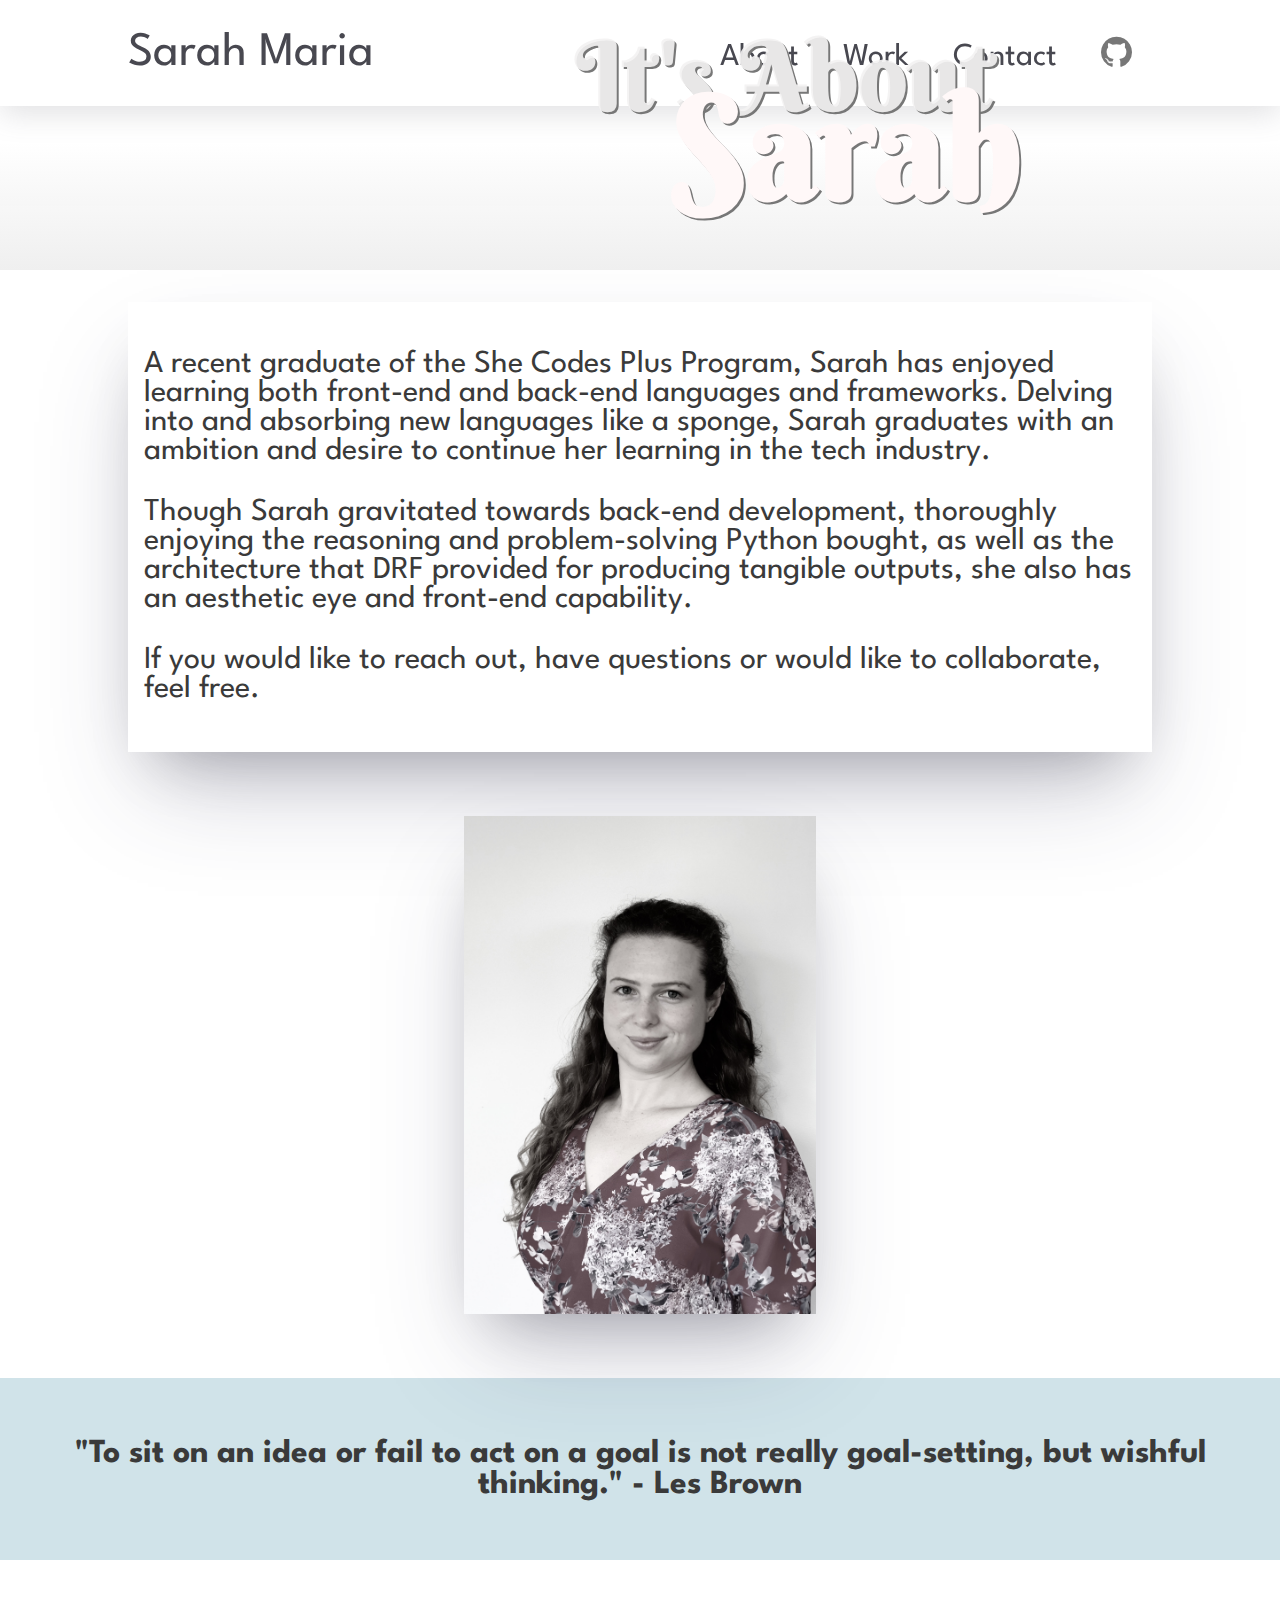
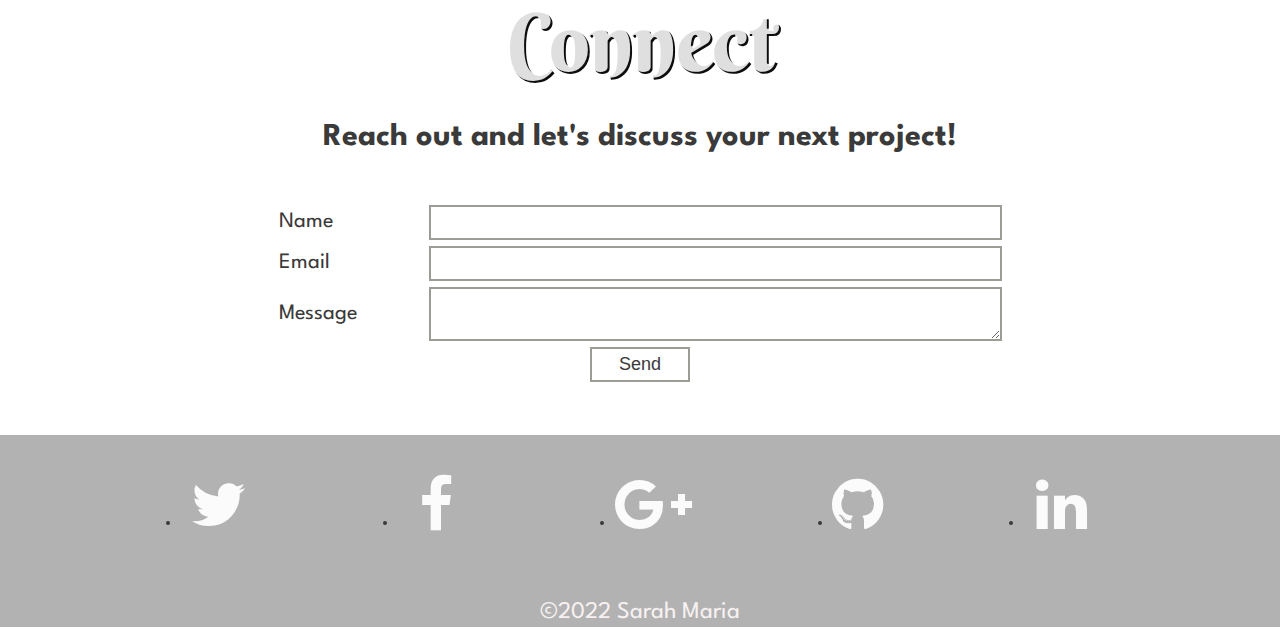
<file: about.html>
<!DOCTYPE html>
<html lang="en">

<head>
    <meta charset="UTF-8">
    <meta http-equiv="X-UA-Compatible" content="IE=edge">
    <meta name="viewport" content="width=device-width, initial-scale=1.0">
    <meta name="Sarah Maria" contact="She Codes">
    <link rel="stylesheet" href="styles.css">
    <link rel="stylesheet" href="https://cdnjs.cloudflare.com/ajax/libs/font-awesome/4.7.0/css/font-awesome.min.css">
    <title>Sarah Maria Portfolio Website</title>
</head>

<body>
    <header>
        <a href="index.html" class="navbar-brand">Sarah Maria</a>
        <nav>
            <ul class="nav_links">
                <li><a href="about.html">About</a></li>
                <li> <a href="./index.html#Work">Work</a></li>
                <li> <a href="#Contact">Contact</a></li>
                <li><a id="github-favicon" href="https://github.com/sarahmaria398" target="_blank" class="fa fa-github">
                    </a></li>
            </ul>
        </nav>
    </header>

    <main>
        <section>
            <div class="about-image">
                <h1 class="its-about">It's About</h1>
                <h1 class="sarah-about">Sarah</h1>
            </div>
        </section>

        <section>
            <div class="about-section">
                <div id="about-me">
                    <p>A recent graduate of the She Codes Plus Program, Sarah has enjoyed learning both front-end and
                        back-end
                        languages and frameworks. Delving into and
                        absorbing new
                        languages like a sponge,
                        Sarah graduates with an ambition and desire to continue her learning in the tech industry.
                    </p>
                    <p>
                        Though Sarah gravitated towards back-end development, thoroughly enjoying the reasoning and
                        problem-solving
                        Python bought, as well as the architecture that DRF provided for producing tangible
                        outputs,
                        she also has an aesthetic eye and
                        front-end capability.</p>
                    <p>
                        If you would like to reach out, have questions or would like to collaborate, feel free.
                    </p>
                </div>
                <img id="profile-picture" src="images/sarah-rotated.png" alt="Sarah Image">
            </div>
        </section>

        <section>
            <div id="lesbrown">
                <h2>"To sit on an idea or fail to act on a goal is not really goal-setting, but wishful thinking." - Les
                    Brown
                </h2>
            </div>
        </section>

        <section>
            <a id="Contact"></a>
            <h1 class="section-title">Connect</h1>
            <h1 class="sub-section-title">Reach out and let's discuss your next project!</h1>

            <form action="https://formspree.io/f/xzbojbvy" method="post">
                <div class="form-item">
                    <label for="name">Name</label>
                    <input type="text" id="name" name="name">

                </div>

                <div class="form-item">
                    <label for="mail">Email</label>
                    <input type="email" id="mail" name="email">
                </div>

                <div class="form-item">
                    <label for="message"> Message</label>
                    <textarea id="message" name="message"></textarea>
                </div>

                <div class="form-item">
                    <button type="submit">Send</button>
                </div>

            </form>
        </section>

    </main>


    <footer>
        <div class="footer-image">
            <div class="social">
                <ul class="social">
                    <li><a href="index.html"><i class="fa fa-twitter fa-fw" style="color:rgb(251, 251, 251)"></i></a>
                    </li>
                    <li><a href="index.html"><i class="fa fa-facebook fa-fw" style="color:rgb(251, 251, 251)"></i></a>
                    </li>
                    <li><a href="index.html"><i class="fa fa-google-plus fa-fw"
                                style="color:rgb(251, 251, 251)"></i></a></li>
                    <li><a href="https://github.com/sarahmaria398" target="_blank"><i class="fa fa-github"
                                style="color:rgb(251, 251, 251)"></i></a>
                    </li>
                    <li><a href="https://www.linkedin.com/in/sarah-h-davis-a9581b120/" target="_blank"><i
                                class="fa fa-linkedin fa-fw" style="color:rgb(251, 251, 251)"></i></a>
                    </li>
                </ul>
            </div>

            <div class="copyright">
                <p>&copy;2022 Sarah Maria</p>
            </div>
        </div>
    </footer>
</body>

</html>
</file>
<file: styles.css>
@import url('https://fonts.googleapis.com/css2?family=Berkshire+Swash&family=League+Spartan:wght@100&family=Open+Sans:wght@500&family=Quicksand:wght@300&family=Satisfy&display=swap');

* {
    box-sizing: border-box;
    color: rgb(58, 58, 58);
}

html {
    font-family: 'League Spartan', sans-serif;
    background-color: #fff;
}

body {
    margin: 0;
}

a {
    font-size: 2rem;
    color: rgb(72, 72, 80);
    text-decoration: none;
}

header {
    display: flex;
    justify-content: space-between;
    align-items: center;
    padding: 18px 10%;
    position: fixed;
    background-color: #fff;
    width: 100%;
    z-index: 25;
    box-shadow: rgba(100, 100, 111, 0.2) 0px 7px 29px 0px;
}

#github-favicon {
    font-size: 36px;
    color: #777;
}

.navbar-brand {
    cursor: pointer;
    font-size: 3rem;
}

.nav_links {
    list-style: none;
}

.nav_links li {
    display: inline-block;
    padding: 0px 20px;
}

.nav_links li a {
    transition: all 0.3s ease 0;
}


.nav_links li a:hover {
    color: rgb(128, 143, 201);
}

.hero-image {
    background-image: url(https://images.unsplash.com/photo-1508857236601-452e98fb122a?ixlib=rb-1.2.1&ixid=MnwxMjA3fDB8MHxwaG90by1wYWdlfHx8fGVufDB8fHx8&auto=format&fit=crop&w=2112&q=80);
    height: 750px;
    background-position: top;
    background-repeat: repeat;
    background-size: 100% 100%;
    position: relative;
    display: flex;
    justify-content: left;
    z-index: 50;
    width: 100%;
}

.hero-image:before {
    content: '';
    background-image: linear-gradient(to top, rgba(239, 239, 239, 255), rgba(239, 239, 239, 0));
    position: absolute;
    height: 8rem;
    right: 0;
    bottom: 0;
    left: 0;
}

.about-image {
    background-image: url(https://images.unsplash.com/photo-1508857236601-452e98fb122a?ixlib=rb-1.2.1&ixid=MnwxMjA3fDB8MHxwaG90by1wYWdlfHx8fGVufDB8fHx8&auto=format&fit=crop&w=2112&q=80);
    height: 270px;
    background-position: top;
    background-repeat: no-repeat;
    background-size: cover;
    position: relative;
    display: flex;
    justify-content: left;
    z-index: 50;
    width: 100%;
}


.about-image:before {
    content: '';
    background-image: linear-gradient(to top, rgba(239, 239, 239, 255), rgba(239, 239, 239, 0));
    position: absolute;
    height: 8rem;
    right: 0;
    bottom: 0;
    left: 0;
}

.hero-border {
    border: 3px solid white;
}

.hero-image h1 {
    padding-top: 0rem;
    padding-right: 1rem;
    padding-bottom: 1rem;
    padding-left: 0rem;
    font-family: 'Berkshire Swash', cursive;
    line-height: 2.5rem;
    position: absolute;
    text-shadow: 2px 2px #777;
}

.hero-image h2 {
    font-family: 'League Spartan', sans-serif;
    line-height: 2.5rem;
}

.about-image h1 {
    padding-top: 2rem;
    padding-right: 1rem;
    padding-bottom: 1rem;
    padding-left: 0rem;
    font-family: 'Berkshire Swash', cursive;
    line-height: 2.5rem;
    position: absolute;
    text-shadow: 2px 2px #777;
}

.about-image h2 {
    font-family: 'League Spartan', sans-serif;
}

.its {
    position: absolute;
    top: 0rem;
    left: 20rem;
    color: rgba(243, 242, 242, 0.911);
    font-size: 18rem;
    margin-top: 10rem;
    margin-left: 6rem;
}

.sarah {
    position: absolute;
    top: 2rem;
    left: 17rem;
    color: rgb(255, 248, 248);
    font-size: 24rem;
}

.its-about {
    position: absolute;
    top: 0rem;
    left: 20rem;
    color: rgba(243, 242, 242, 0.911);
    font-size: 6rem;
    margin-top: 2rem;
    margin-left: 6rem;
}

.sarah-about {
    position: absolute;
    top: 0rem;
    left: 40rem;
    color: rgb(255, 248, 248);
    font-size: 9rem;
}

#welcome-banner {
    width: 100%;
    display: flex;
    justify-content: space-evenly;
    align-items: center;
    height: 0px;
    position: absolute;
    top: calc(100% - 100px);
}

#welcome-banner h2 {
    font-size: 5rem;
    line-height: 3rem;
    color: rgb(255, 255, 255);
    text-shadow: 2px 2px #777;
}

.enlargen {
    font-size: 8rem;
}

.hero-image p {
    color: white;
    display: flex;
}

.dot {
    border-radius: 100px;
    background-color: rgb(250, 249, 249);
    content: " ";
    width: 15px;
    height: 15px;
}

.section-title {
    text-align: center;
    margin-top: 2rem;
    margin-bottom: 2rem;
    font-family: 'Berkshire Swash', cursive;
    font-size: 5rem;
    text-shadow: 2px 2px rgb(14, 13, 13);
    color: rgba(255, 255, 255, 0.87);
}

.content-container {
    margin: 2em 2em 2em 2em;
    display: flex;
    flex-wrap: wrap;
    flex-direction: column;
    align-items: center;
    row-gap: 2rem;
}

.line1 {
    display: flex;
    flex-wrap: wrap;
    justify-content: center;
    column-gap: 2rem;
}

#item-2 {
    width: 40rem;
    font-size: 1.35rem;
    padding: 1rem;
    padding-bottom: 0rem;
    position: relative;
    background-color: white;
    box-shadow: rgba(50, 50, 93, 0.25) 0px 50px 100px -20px, rgba(0, 0, 0, 0.3) 0px 30px 60px -30px;
}

#item-3 {
    width: 40rem;
    padding: 1rem;
    font-size: 1.35rem;
    position: relative;
    background-color: white;
    box-shadow: rgba(50, 50, 93, 0.25) 0px 50px 100px -20px, rgba(0, 0, 0, 0.3) 0px 30px 60px -30px;
}

#item-6 {
    width: 40rem;
    padding: 1rem;
    font-size: 1.35rem;
    position: relative;
    background-color: white;
    box-shadow: rgba(50, 50, 93, 0.25) 0px 50px 100px -20px, rgba(0, 0, 0, 0.3) 0px 30px 60px -30px;
}

.content-container h4 {
    margin: 0;
}

.content-container img {
    border: solid rgb(110, 109, 109, 0.5) 1px;
    width: 19rem;
    height: 13rem;
}

.content-container img:hover {
    box-shadow: rgba(0, 0, 0, 0.25) 0px 54px 55px, rgba(0, 0, 0, 0.12) 0px -12px 30px, rgba(0, 0, 0, 0.12) 0px 4px 6px, rgba(0, 0, 0, 0.17) 0px 12px 13px, rgba(0, 0, 0, 0.09) 0px -3px 5px;
    width: 20rem;
    height: 13rem;
}

.skills {
    height: 32rem;
    background-image: url(https://images.unsplash.com/photo-1508857236601-452e98fb122a?ixlib=rb-1.2.1&ixid=MnwxMjA3fDB8MHxwaG90by1wYWdlfHx8fGVufDB8fHx8&auto=format&fit=crop&w=2112&q=80);
    background-color: rgba(0, 0, 0, 0.3);
    background-blend-mode: multiply;
}

.skills-container {
    margin: 0em 2em 0em 2em;
    display: flex;
    flex-wrap: wrap;
    flex-direction: column;
    align-items: center;
}

.skills h3 {
    font-size: 2.5rem;
    color: white;
    margin: 0.5rem;
    /* width: calc(100%/2); */
}

.sub-section-title {
    text-align: center;
}

form {
    margin: 50px auto;
    width: 90%;
}

.form-item {
    display: flex;
    justify-content: center;
    align-items: center;
    padding: 3px;
}

.form-item label {
    flex-basis: 150px;
    font-size: 22px;
}

.form-item input,
.form-item textarea {
    flex-basis: 50%;
    border: 2px solid #b6b5b3;
}

.form-item input:hover,
.form-item textarea:hover {
    border: 2px solid #535151;
}

.form-item input,
.form-item textarea,
.form-item button {
    border: 2px solid #9c9b95;
    background-color: #FFF;
    padding: 5px;
    font-size: 18px;
}

.form-item button:hover {
    border: 2px solid #707192;
    background-color: #8793ad;
    color: #FFF;
}

.form-item button {
    width: 100px;
}

.footer-image {
    background-image: url(https://images.unsplash.com/photo-1508857236601-452e98fb122a?ixlib=rb-1.2.1&ixid=MnwxMjA3fDB8MHxwaG90by1wYWdlfHx8fGVufDB8fHx8&auto=format&fit=crop&w=2112&q=80);
    background-color: rgba(0, 0, 0, 0.3);
    background-blend-mode: multiply;
    height: 12rem;
    background-position: bottom;
    background-repeat: no-repeat;
    background-size: cover;
    position: relative;
    display: flex;
    justify-content: left;
    padding: 0rem;
    flex-direction: column;
}

footer h1 {
    padding-top: 0rem;
    padding-right: 1rem;
    padding-bottom: 0rem;
    padding-left: 10rem;
    font-size: 4rem;
    font-family: 'Satisfy', cursive;
    color: #fff;
    line-height: 2.5rem;
    position: absolute;
}

.social {
    text-align: center;
    margin: 0px;
    width: 100%;
    padding: 20px;
    display: flex;
    justify-content: space-evenly;
}

footer p {
    text-align: center;
    color: rgb(247, 241, 241);
    margin: 2px;
}

.copyright {
    text-align: center;
    margin: 0px;
    width: 100%;
    padding: 20px;
    padding-bottom: 0px;
    display: flex;
    justify-content: space-evenly;
    font-size: 1.5rem;
}

.about-section {
    margin: 2em 2em 0em 2em;
    display: flex;
    flex-wrap: wrap;
    justify-content: center;
    column-gap: 2rem;
}

#profile-picture {
    width: 22rem;
    height: auto;
    padding-top: 0rem;
    margin-bottom: 5%;
    position: relative;
    background-color: white;
    box-shadow: rgba(50, 50, 93, 0.25) 0px 50px 100px -20px, rgba(0, 0, 0, 0.3) 0px 30px 60px -30px;
}

#about-me {
    width: calc(100% / 2);
    font-size: 2rem;
    padding: 1rem;
    margin-bottom: 5%;
    position: relative;
    background-color: white;
    box-shadow: rgba(50, 50, 93, 0.25) 0px 50px 100px -20px, rgba(0, 0, 0, 0.3) 0px 30px 60px -30px;
}

#profile-picture img {
    border: solid rgb(110, 109, 109, 0.5) 1px;
    width: 100%;
    height: 100%;
    padding: 0.5rem;
}

#lesbrown {
    background-color: #559aaf46;
    text-align: center;
    padding: 2rem;
    font-size: 1.4rem;
}


.social li a {
    font-size: 60px;
    color: rgb(251, 251, 251);
}

@media (max-width: 2000px) {
    .its {
        left: 32rem;
        margin-top: 10rem;
        margin-left: 6rem;
    }

    .sarah {
        top: 2rem;
        left: 30rem;
    }

    .its-about {
        top: -0.5rem;
        left: 38rem;
    }

    .sarah-about {
        top: 0rem;
        left: 50rem;
    }
}


@media (max-width: 1800px) {
    .its {
        left: 18rem;
        margin-top: 10rem;
        margin-left: 6rem;
    }

    .sarah {
        top: 2rem;
        left: 14rem;
    }

    .its-about {
        top: -0.5rem;
        left: 30rem;
    }

    .sarah-about {
        top: 0rem;
        left: 42rem;
    }
}

@media (max-width: 1490px) {
    .about-section {
        margin: 2em 0em 0em 0em;
        display: flex;
        flex-wrap: wrap;
        justify-content: center;
        align-items: center;
        flex-direction: column;
    }

    #about-me {
        width: 80%;
        padding: 1rem;
    }
}


@media (max-width: 1300px) {
    .its {
        top: 0rem;
        left: 14rem;
        font-size: 13rem;
    }

    .sarah {
        top: 6rem;
        left: 14rem;
        font-size: 15rem;
    }

    #welcome-banner h2 {
        font-size: 3.5rem;
    }

    .hero-image {
        height: 600px;
    }

}


@media (max-width: 1250px) {
    .its-about {
        top: 0rem;
        left: 19rem;
        font-size: 5rem;
    }

    .sarah-about {
        top: 1rem;
        left: 30rem;
        font-size: 7rem;
    }

    .social li a {
        font-size: 40px;
    }

    .copyright {
        font-size: 1.3rem;
    }

    .footer-image {
        height: 11rem;
    }
}

@media (max-width: 1060px) {
    .content-container img {
        margin: 1.5rem;
    }

    .content-container iframe {
        margin: 1.5rem;
    }

}

@media (max-width: 950px) {
    .its {
        top: -2rem;
        left: 9rem;
        font-size: 10rem;
    }

    .sarah {
        top: 5rem;
        left: 11rem;
        font-size: 11rem;
    }

    #welcome-banner h2 {
        font-size: 2.5rem;
        line-height: 0rem;
    }

    .hero-image {
        height: 500px;
    }

    header {
        flex-direction: column;
    }

    #profile-picture {
        width: 20rem;
        height: auto;
    }

    .its-about {
        top: 0rem;
        left: 10rem;
        font-size: 5rem;
    }

    .sarah-about {
        top: 1rem;
        left: 20rem;
        font-size: 7rem;
    }
}

@media (max-width: 850px) {
    .section-title {
        font-size: 4rem;
    }

    .its-about {
        top: 0rem;
        left: 8rem;
        font-size: 4rem;
    }

    .sarah-about {
        top: 1rem;
        left: 17rem;
        font-size: 6rem;
    }

    #profile-picture {
        width: 18rem;
        height: auto;
    }

    #about-me {
        width: 80%;
        font-size: 1.6rem;
    }

    #profile-picture img {
        border: solid rgb(110, 109, 109, 0.5) 1px;
        width: 100%;
        height: 100%;
        padding: 0.5rem;
    }
}

@media (max-width: 700px) {
    .its {
        top: -4rem;
        left: 5rem;
        font-size: 7rem;
    }

    .sarah {
        top: 5rem;
        left: 8rem;
        font-size: 9rem;
    }

    .its-about {
        top: 0rem;
        left: 2rem;
        font-size: 4rem;
    }

    .sarah-about {
        top: 1rem;
        left: 10.5rem;
        font-size: 6rem;
    }


    #welcome-banner {
        flex-direction: column;
        /* justify-content: space-evenly; */
    }

    #welcome-banner h2 {
        font-size: 2.2rem;
    }


    .navbar-brand {
        font-size: 2.5rem;
    }

    #github-favicon {
        font-size: 23px;
    }

    a {
        font-size: 1.5rem;
    }

    #lesbrown {
        font-size: 1rem;
    }

    #item-2 {
        width: 20rem;
        font-size: 1.25rem;
    }

    #item-3 {
        width: 20rem;
        font-size: 1.25rem;
    }

    #item-6 {
        width: 20rem;
        font-size: 1.25rem;
    }

    .content-container img {
        border: solid rgb(110, 109, 109, 0.5) 1px;
        width: 15rem;
        height: 10rem;
    }

    .content-container img:hover {
        box-shadow: rgba(0, 0, 0, 0.25) 0px 54px 55px, rgba(0, 0, 0, 0.12) 0px -12px 30px, rgba(0, 0, 0, 0.12) 0px 4px 6px, rgba(0, 0, 0, 0.17) 0px 12px 13px, rgba(0, 0, 0, 0.09) 0px -3px 5px;
        width: 16rem;
        height: 11rem;
    }

    .content-container iframe {
        width: 15rem;
        height: 10rem;
    }
}

@media (max-width: 550px) {
    .its {
        top: -5rem;
        left: 3rem;
        font-size: 5.5rem;
    }

    .sarah {
        top: 4rem;
        left: 6rem;
        font-size: 7.5rem;
    }

    .hero-image {
        height: 450px;
    }

    .skills h3 {
        font-size: 2rem;
    }

    .skills {
        height: 28rem;
    }

    #profile-picture {
        width: 15rem;
        height: auto;
    }

    .its-about {
        top: 0rem;
        left: -1rem;
        font-size: 3.5rem;
    }

    .sarah-about {
        top: 1rem;
        left: 7rem;
        font-size: 5.5rem;
    }
}

@media (max-width: 390px) {
    .its {
        top: -3rem;
        left: 1.5rem;
        font-size: 5.5rem;
    }

    .sarah {
        top: 5rem;
        left: 3rem;
        font-size: 7.5rem;
    }

    .section-title {
        font-size: 3rem;
    }

    .its-about {
        top: -1rem;
        left: -3rem;
        font-size: 4rem;
    }

    .sarah-about {
        top: 1rem;
        left: 5rem;
        font-size: 6rem;
    }

}

@media (max-width: 280px) {
    .its-about {
        top: -1rem;
        left: -3rem;
        font-size: 3rem;
    }

    .sarah-about {
        top: 1rem;
        left: 4rem;
        font-size: 4rem;
    }

    .navbar-brand {
        font-size: 1.8rem;
    }

    a {
        font-size: 1.3rem;
    }

    header {
        padding: 10px 4%;
    }

    .about-image {
        height: 200px;
    }
}
</file>
